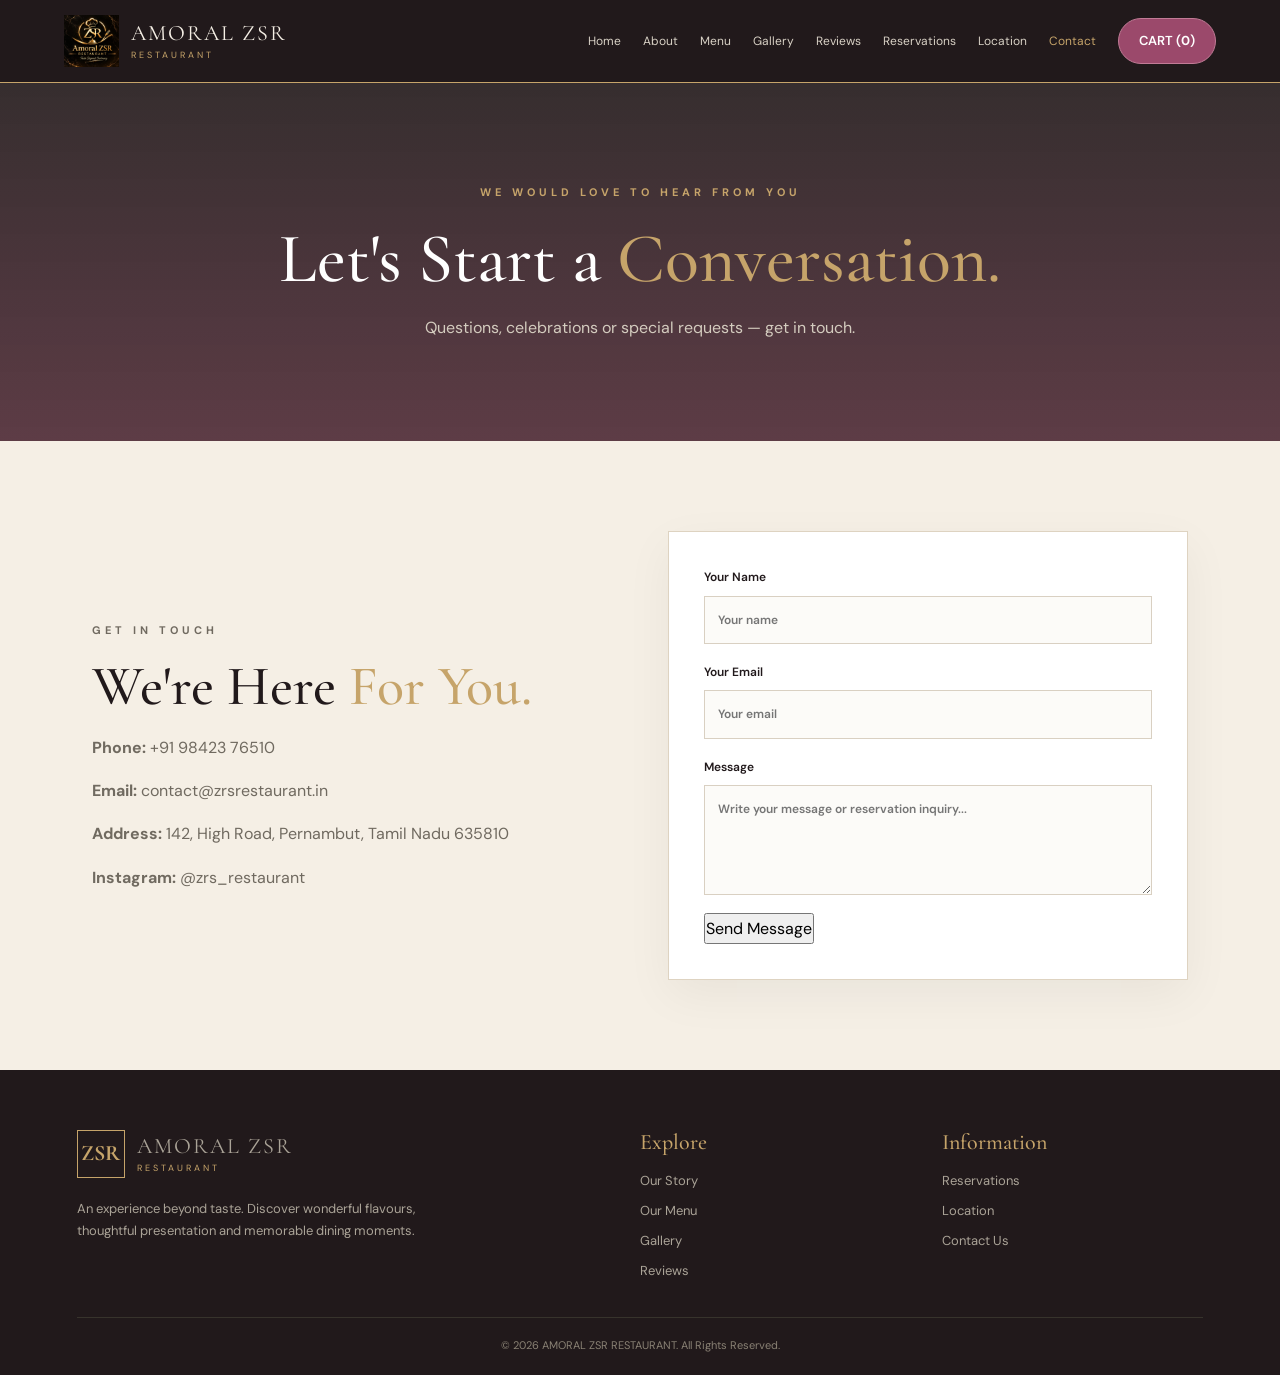
<file: contact.html>
<!DOCTYPE html>
<html lang="en">
<head>
  <meta charset="UTF-8">
  <meta name="viewport" content="width=device-width, initial-scale=1.0">
  <title>Contact | Amoral ZSR</title>
  <link rel="stylesheet" href="style.css">
</head>
<body data-page="contact">
  <div id="header"></div>

  <main>
    <section class="page-banner">
      <p class="eyebrow">WE WOULD LOVE TO HEAR FROM YOU</p>
      <h1>Let's Start a <span>Conversation.</span></h1>
      <p>Questions, celebrations or special requests — get in touch.</p>
    </section>

    <section class="section two-column">
  <div>
    <p class="eyebrow">GET IN TOUCH</p>
    <h2>We're Here <span>For You.</span></h2>
    <p><strong>Phone:</strong> +91 98423 76510</p>
    <p><strong>Email:</strong> contact@zrsrestaurant.in</p>
    <p><strong>Address:</strong> 142, High Road, Pernambut, Tamil Nadu 635810</p>
    <p><strong>Instagram:</strong> @zrs_restaurant</p>
  </div>

  <form id="contact-form" class="luxury-form">
    <label>Your Name
      <input name="name" required placeholder="Your name">
    </label>
    <label>Your Email
      <input name="email" type="email" required placeholder="Your email">
    </label>
    <label>Message
      <textarea name="message" rows="4" required placeholder="Write your message or reservation inquiry..."></textarea>
    </label>
    <button type="submit">Send Message</button>
  </form>
</section>
  </main>

  <div id="footer"></div>
  <script src="script.js"></script>
</body>
</html>
</file>
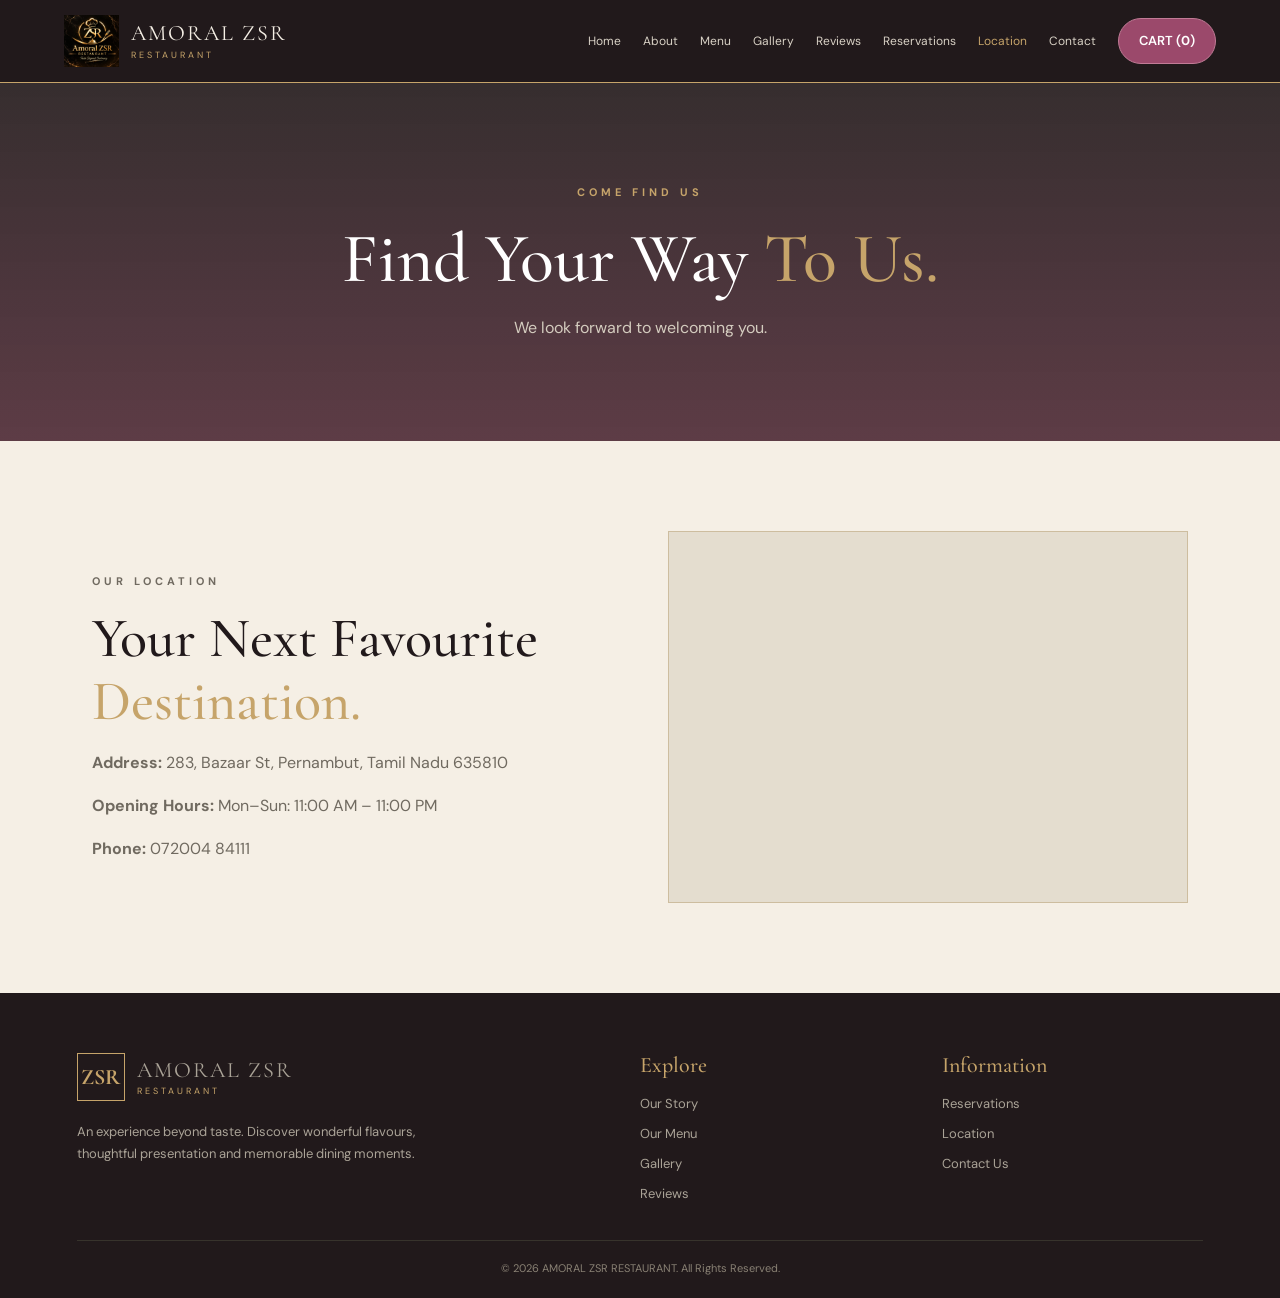
<file: location.html>
<!DOCTYPE html>
<html lang="en">
<head>
  <meta charset="UTF-8">
  <meta name="viewport" content="width=device-width, initial-scale=1.0">
  <title>Location | Amoral ZSR</title>
  <link rel="stylesheet" href="style.css">
</head>
<body data-page="location">
  <div id="header"></div>

  <main>
    <section class="page-banner">
      <p class="eyebrow">COME FIND US</p>
      <h1>Find Your Way <span>To Us.</span></h1>
      <p>We look forward to welcoming you.</p>
    </section>

   <section class="section two-column">
  <div>
    <p class="eyebrow">OUR LOCATION</p>
    <h2>Your Next Favourite <span>Destination.</span></h2>
    <p><strong>Address:</strong> 283, Bazaar St, Pernambut, Tamil Nadu 635810</p>
    <p><strong>Opening Hours:</strong> Mon–Sun: 11:00 AM – 11:00 PM</p>
    <p><strong>Phone:</strong> 072004 84111</p>
  </div>

  <div class="map-placeholder">
    <iframe
      src="https://www.google.com/maps?q=283+Bazaar+St+Pernambut+Tamil+Nadu+635810&output=embed"
      width="100%"
      height="300"
      style="border:0; border-radius: 8px;"
      allowfullscreen=""
      loading="lazy"
      referrerpolicy="no-referrer-when-downgrade">
    </iframe>
  </div>
</section>
  </main>

  <div id="footer"></div>
  <script src="script.js"></script>
</body>
</html>
</file>
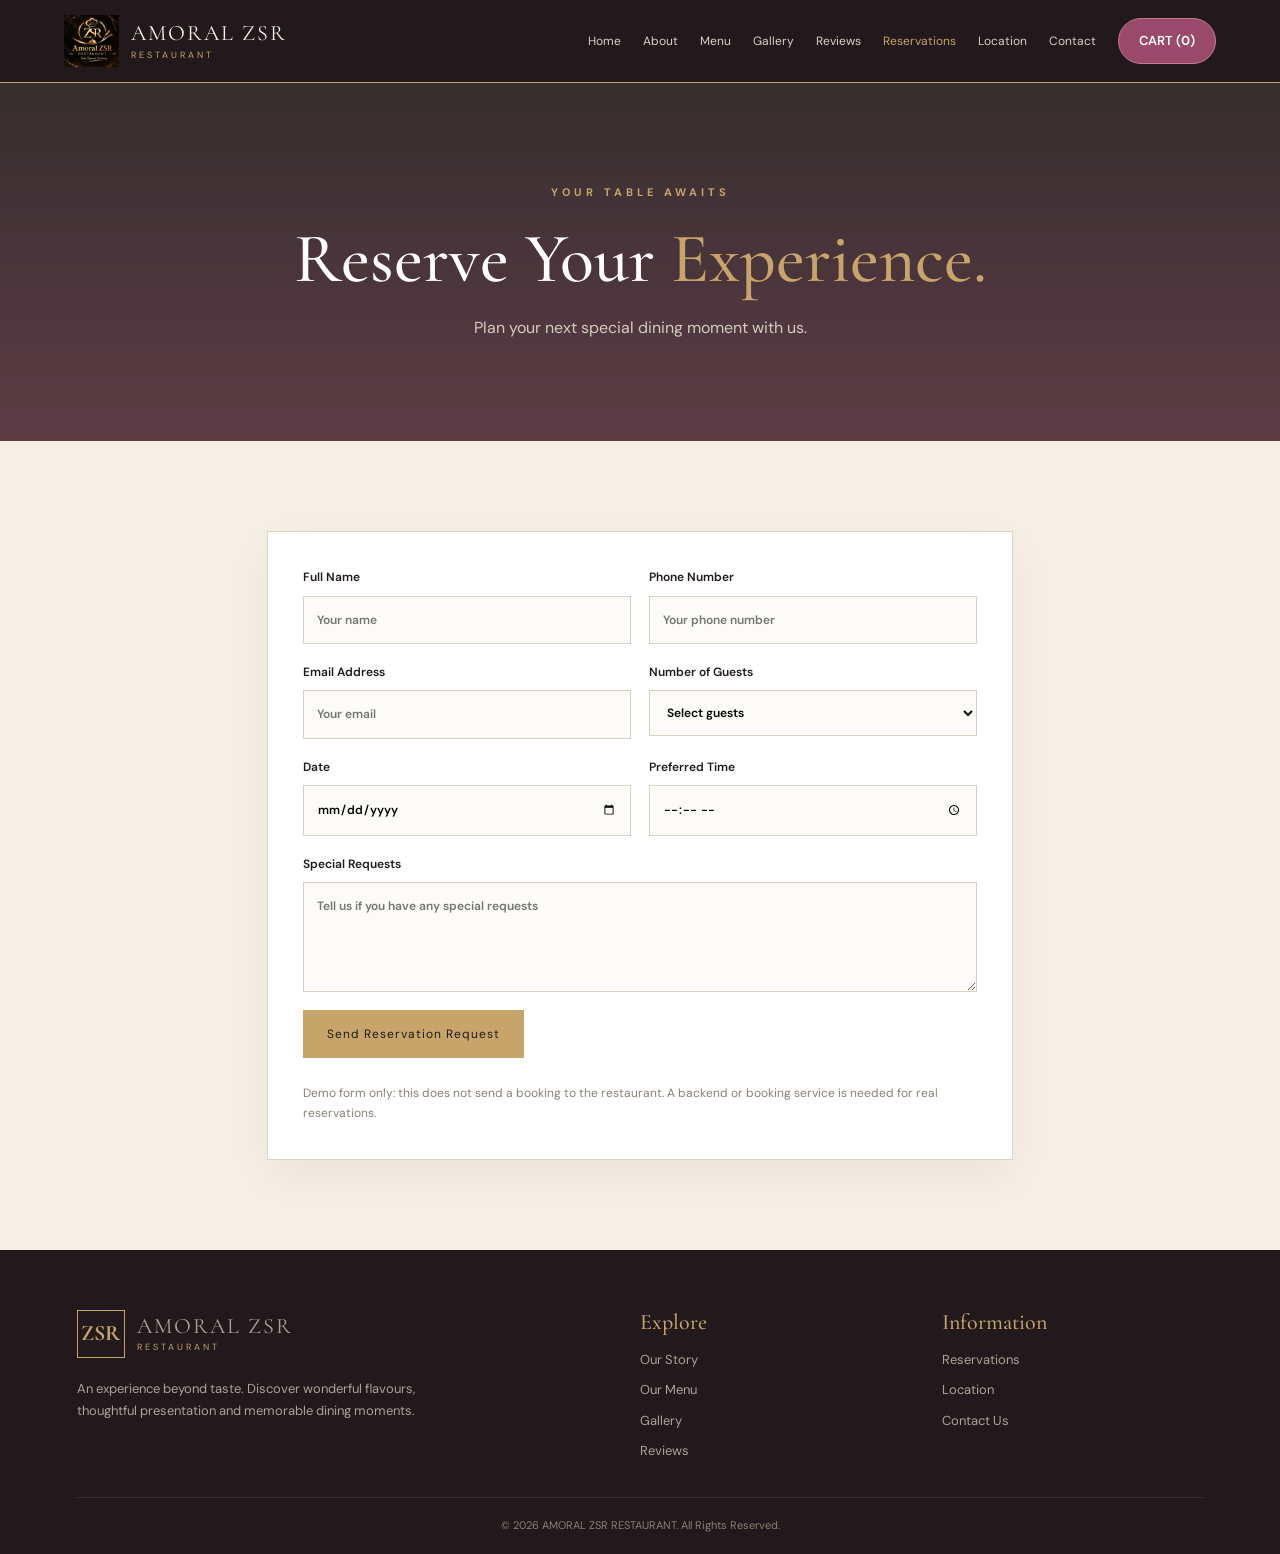
<file: reservation.html>
<!DOCTYPE html>
<html lang="en">
<head>
  <meta charset="UTF-8">
  <meta name="viewport" content="width=device-width, initial-scale=1.0">
  <title>Reservations | Amoral ZSR</title>
  <link rel="stylesheet" href="style.css">
</head>
<body data-page="reservations">
  <div id="header"></div>

  <main>
    <section class="page-banner">
      <p class="eyebrow">YOUR TABLE AWAITS</p>
      <h1>Reserve Your <span>Experience.</span></h1>
      <p>Plan your next special dining moment with us.</p>
    </section>

    <section class="section form-section">
      <form id="reservation-form" class="luxury-form">
        <div class="form-grid">
          <label>Full Name
            <input name="name" required placeholder="Your name">
          </label>

          <label>Phone Number
            <input name="phone" type="tel" required pattern="[0-9+() -]{8,18}" placeholder="Your phone number">
          </label>

          <label>Email Address
            <input name="email" type="email" required placeholder="Your email">
          </label>

          <label>Number of Guests
            <select name="guests" required>
              <option value="">Select guests</option>
              <option>1</option>
              <option>2</option>
              <option>3</option>
              <option>4</option>
              <option>5</option>
              <option>6</option>
              <option>7+</option>
            </select>
          </label>

          <label>Date
            <input name="date" type="date" required>
          </label>

          <label>Preferred Time
            <input name="time" type="time" required>
          </label>
        </div>

        <label>Special Requests
          <textarea name="message" rows="4" placeholder="Tell us if you have any special requests"></textarea>
        </label>

        <button class="btn btn-gold" type="submit">Send Reservation Request</button>
        <p id="reservation-message" class="form-message" aria-live="polite"></p>
        <p class="menu-note">Demo form only: this does not send a booking to the restaurant. A backend or booking service is needed for real reservations.</p>
      </form>
    </section>
  </main>

  <div id="footer"></div>
  <script src="script.js"></script>
</body>
</html>
</file>
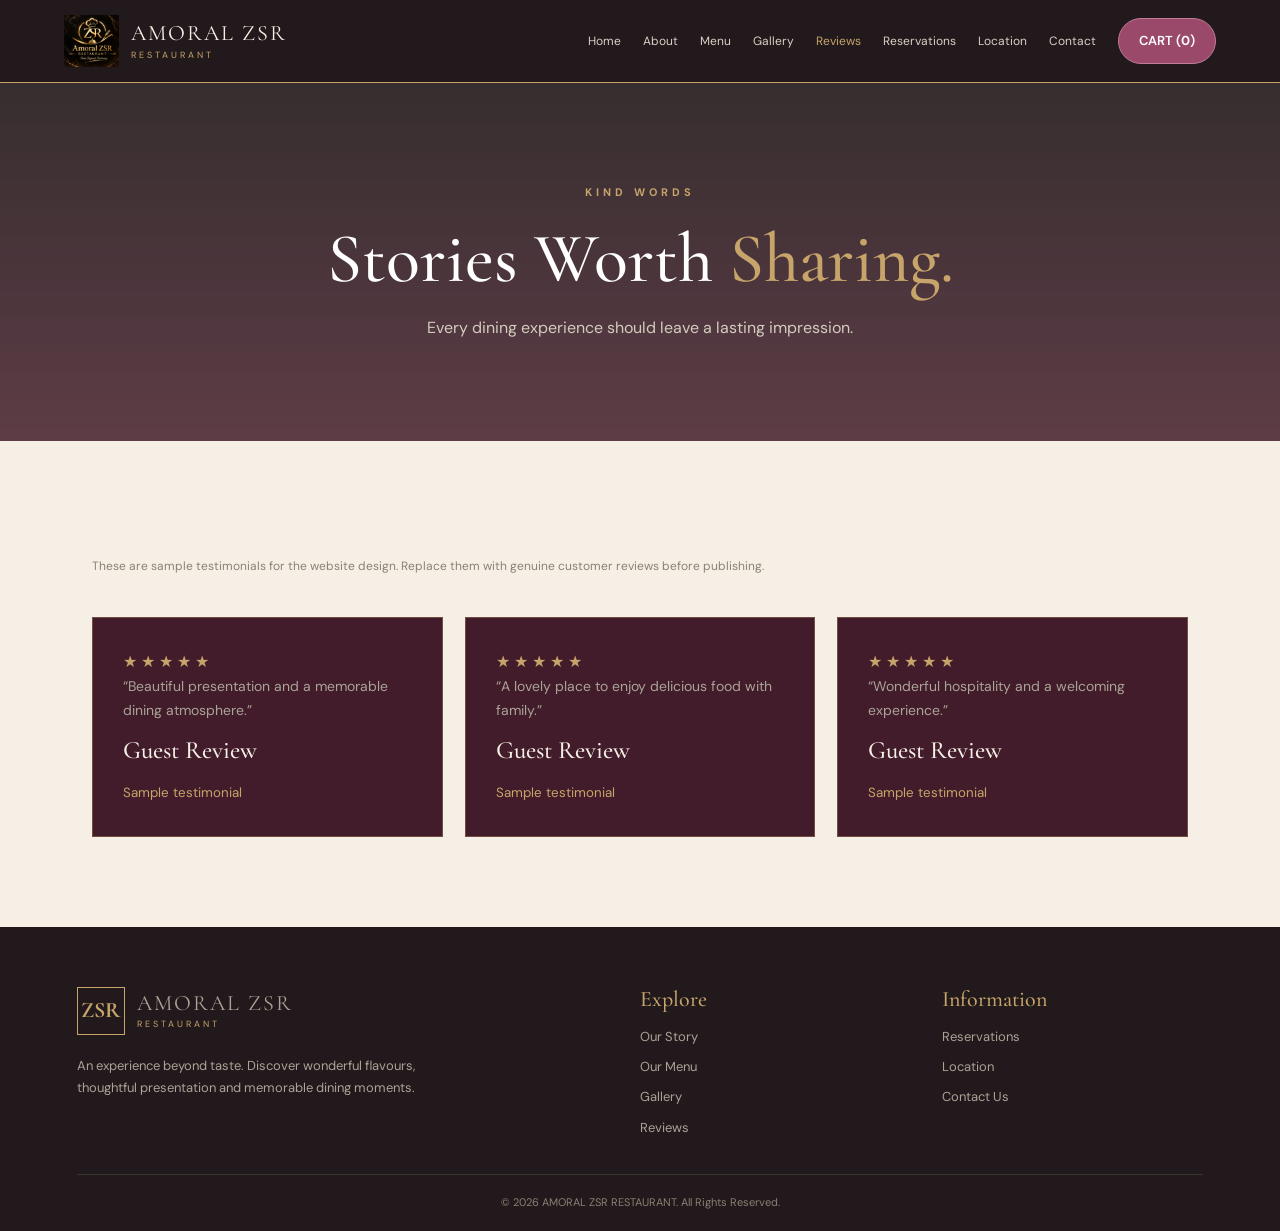
<file: reviews.html>
<!DOCTYPE html>
<html lang="en">
<head>
  <meta charset="UTF-8">
  <meta name="viewport" content="width=device-width, initial-scale=1.0">
  <title>Reviews | Amoral ZSR</title>
  <link rel="stylesheet" href="style.css">
</head>
<body data-page="reviews">
  <div id="header"></div>

  <main>
    <section class="page-banner">
      <p class="eyebrow">KIND WORDS</p>
      <h1>Stories Worth <span>Sharing.</span></h1>
      <p>Every dining experience should leave a lasting impression.</p>
    </section>

    <section class="section">
      <p class="menu-note">These are sample testimonials for the website design. Replace them with genuine customer reviews before publishing.</p>

      <div class="feature-grid">
        <article class="review-card">
          <div class="stars">★★★★★</div>
          <p>“Beautiful presentation and a memorable dining atmosphere.”</p>
          <h3>Guest Review</h3>
          <small>Sample testimonial</small>
        </article>

        <article class="review-card">
          <div class="stars">★★★★★</div>
          <p>“A lovely place to enjoy delicious food with family.”</p>
          <h3>Guest Review</h3>
          <small>Sample testimonial</small>
        </article>

        <article class="review-card">
          <div class="stars">★★★★★</div>
          <p>“Wonderful hospitality and a welcoming experience.”</p>
          <h3>Guest Review</h3>
          <small>Sample testimonial</small>
        </article>
      </div>
    </section>
  </main>

  <div id="footer"></div>
  <script src="script.js"></script>
</body>
</html>
</file>
<file: style.css>
@import url('https://fonts.googleapis.com/css2?family=Cormorant+Garamond:wght@400;500;600;700&family=DM+Sans:wght@400;500;600;700&display=swap');

:root {
  --black: #10100f;
  --black-soft: #191916;
  --gold: #c9a76a;
  --cream: #f4efe5;
  --muted: #aaa397;
  --white: #fff;
}

.brand-logo {
  width: 55px;
  height: 55px;
  object-fit: contain;
}

* {
  margin: 0;
  padding: 0;
  box-sizing: border-box;
}

html {
  scroll-behavior: smooth;
}

body {
  background: var(--cream);
  color: var(--black);
  font-family: 'DM Sans', sans-serif;
  line-height: 1.7;
}

a {
  text-decoration: none;
  color: inherit;
}

button,
input,
textarea,
select {
  font: inherit;
}

.site-header {
  background: rgba(16, 16, 15, .98);
  color: var(--cream);
  position: sticky;
  top: 0;
  z-index: 100;
  border-bottom: 1px solid rgba(201, 167, 106, .25);
}

.navbar {
  max-width: 1400px;
  margin: auto;
  min-height: 82px;
  padding: 12px 5%;
  display: flex;
  align-items: center;
  justify-content: space-between;
  gap: 20px;
}

.brand {
  display: flex;
  align-items: center;
  gap: 12px;
  flex-shrink: 0;
}

.brand-mark {
  width: 48px;
  height: 48px;
  border: 1px solid var(--gold);
  color: var(--gold);
  display: grid;
  place-items: center;
  font-family: 'Cormorant Garamond', serif;
  font-size: 22px;
  font-weight: 700;
}

.brand-name {
  font-family: 'Cormorant Garamond', serif;
  font-size: 22px;
  line-height: 1.1;
  letter-spacing: 2px;
}

.brand-name small {
  display: block;
  font-family: 'DM Sans', sans-serif;
  color: var(--gold);
  font-size: 9px;
  letter-spacing: 3px;
  margin-top: 5px;
}

.nav-links {
  display: flex;
  align-items: center;
  gap: 20px;
}

.nav-links a {
  font-size: 12px;
  color: #d8d1c5;
  transition: .25s;
}

.nav-links a:hover,
.nav-links a.active {
  color: var(--gold);
}

.nav-actions {
  display: flex;
  align-items: center;
  gap: 12px;
}

.cart-button {
  color: var(--gold);
  background: transparent;
  border: 1px solid var(--gold);
  padding: 9px 13px;
  cursor: pointer;
}

.cart-count {
  font-weight: 700;
}

.menu-toggle {
  display: none;
  border: 1px solid var(--gold);
  color: var(--gold);
  background: transparent;
  padding: 8px 12px;
  font-size: 20px;
  cursor: pointer;
}
.nav-links .cart-button {
  background: #9b496b;
  color: white;
  border: 1px solid #c17b96;
  padding: 10px 18px;
  border-radius: 25px;
  font-weight: 600;
  cursor: pointer;
  white-space: nowrap;
  font-size: 13px;
  transition: 0.3s ease;
}

.nav-links .cart-button:hover {
  background: #bd6688;
  transform: translateY(-2px);
}
/* FIX CART BUTTON INSIDE NAVBAR */

.navbar {
  display: flex;
  align-items: center;
  justify-content: space-between;
  gap: 20px;
}

.nav-links {
  display: flex;
  align-items: center;
  gap: 22px;
}

.nav-links .cart-button {
  position: static !important;
  right: auto !important;
  bottom: auto !important;
  top: auto !important;
  margin: 0 !important;
  transform: none;
  display: inline-block;
  flex-shrink: 0;
  background: #9b496b;
  color: white;
  border: 1px solid #c17b96;
  padding: 11px 20px;
  border-radius: 25px;
  cursor: pointer;
  white-space: nowrap;
}

.nav-links .cart-button:hover {
  background: #bd6688;
  transform: translateY(-2px);
}

/* HOME HERO */

.hero {
  min-height: 650px;
  padding: 100px 8%;
  display: flex;
  align-items: center;
  color: white;
  position: relative;
  background:
    linear-gradient(90deg, rgba(8, 8, 8, .93), rgba(8, 8, 8, .45)),
    url('https://dynamic-media-cdn.tripadvisor.com/media/photo-o/13/2a/ce/c3/sim-sim.jpg?w=1200&h=-1&s=1') center/cover;
}

.hero-content {
  max-width: 750px;
}

.eyebrow {
  color: var(--gold);
  font-size: 11px;
  letter-spacing: 4px;
  font-weight: 700;
  margin-bottom: 18px;
}

h1,
h2,
h3 {
  font-family: 'Cormorant Garamond', serif;
  font-weight: 500;
  line-height: 1.12;
}

.hero h1 {
  font-size: clamp(48px, 7vw, 86px);
}

.hero h1 span,
h2 span,
.page-banner h1 span {
  color: var(--gold);
}

.hero-content>p:not(.eyebrow) {
  color: #ddd5c8;
  max-width: 520px;
  margin: 22px 0 30px;
}

.hero-buttons {
  display: flex;
  flex-wrap: wrap;
  gap: 14px;
}

.btn {
  display: inline-block;
  padding: 13px 23px;
  border: 1px solid var(--gold);
  cursor: pointer;
  font-size: 12px;
  letter-spacing: 1px;
  transition: .3s;
}

.btn-gold {
  background: var(--gold);
  color: var(--black);
}

.btn-gold:hover {
  background: transparent;
  color: var(--gold);
}

.btn-outline {
  color: white;
  background: transparent;
}

.btn-outline:hover {
  background: var(--gold);
  color: var(--black);
}

.hero-note {
  position: absolute;
  right: 5%;
  bottom: 35px;
  color: var(--gold);
  font-size: 10px;
  letter-spacing: 4px;
  writing-mode: vertical-rl;
}

.menu-hero {
  min-height: 390px;
  background:
    linear-gradient(rgba(25, 10, 18, 0.65),
      rgba(25, 10, 18, 0.65)),
    url("images/menu-banner.jpg") center/cover no-repeat;

  display: flex;
  align-items: center;
  justify-content: center;
  text-align: center;
  padding: 60px 20px;
}

.menu-hero-content p {
  color: #d8b66a;
  letter-spacing: 5px;
  font-size: 13px;
  font-weight: bold;
}

.menu-hero-content h1 {
  color: white;
  font-family: Georgia, serif;
  font-size: clamp(35px, 5vw, 62px);
  font-weight: normal;
}

.menu-hero-content h1 span {
  color: #d8b66a;
}

.menu-hero-content h4 {
  color: #eee;
  font-size: 16px;
  font-weight: normal;
}
 

 
/* SECTIONS */

.section {
  max-width: 1250px;
  margin: auto;
  padding: 90px 6%;
}

.intro {
  text-align: center;
}

.intro h2,
.section h2 {
  font-size: clamp(36px, 5vw, 56px);
}

.section-description {
  max-width: 650px;
  margin: 22px auto;
  color: #746f66;
}

.text-link {
  display: inline-block;
  color: var(--gold);
  border-bottom: 1px solid var(--gold);
  padding-bottom: 5px;
  font-size: 12px;
  margin-top: 18px;
}

.dark-section {
  max-width: none;
  background: var(--black);
  color: var(--cream);
  padding-left: max(6%, calc((100% - 1250px)/2));
  padding-right: max(6%, calc((100% - 1250px)/2));
}

.section-heading {
  display: flex;
  align-items: end;
  justify-content: space-between;
  gap: 20px;
  margin-bottom: 35px;
}

/* FOOD CARDS */

.food-grid {
  display: grid;
  grid-template-columns: repeat(3, 1fr);
  gap: 25px;
  margin-top: 35px;
}

.food-card {
  background: #211f1a;
  border: 1px solid rgba(201, 167, 106, .18);
  overflow: hidden;
  transition: .3s;
}

.food-card:hover {
  transform: translateY(-7px);
  border-color: var(--gold);
}

.food-card img {
  width: 100%;
  height: 220px;
  object-fit: cover;
  display: block;
}

.food-info {
  padding: 20px;
}

.food-info h3 {
  font-size: 25px;
  color: var(--cream);
}

.food-info p {
  font-size: 12px;
  color: #b9b1a4;
  margin: 9px 0 15px;
}

.food-bottom {
  display: flex;
  align-items: center;
  justify-content: space-between;
  gap: 10px;
}

.price {
  color: var(--gold);
  font-weight: 700;
}

.add-cart {
  background: transparent;
  color: var(--gold);
  border: 1px solid var(--gold);
  padding: 8px 12px;
  cursor: pointer;
  font-size: 11px;
}

.add-cart:hover {
  background: var(--gold);
  color: var(--black);
}

.quote-section {
  padding: 100px 6%;
  text-align: center;
  background: #e8dfd0;
}

.quote-section h2 {
  font-size: clamp(32px, 5vw, 55px);
  margin-bottom: 30px;
}

/* INNER PAGE BANNER */

.page-banner {
  padding: 100px 6%;
  text-align: center;
  color: white;
  background:
    linear-gradient(rgba(10, 10, 9, .85), rgba(10, 10, 9, .85)),
    url('https://www.phoenixmag.co.uk/wp-content/uploads/2018/07/pachamama.jpg') center/cover;
}

.page-banner h1 {
  font-size: clamp(42px, 6vw, 70px);
}

.page-banner p:last-child {
  color: #d4ccbf;
  margin-top: 16px;
}

/* ABOUT AND LOCATION */

.two-column {
  display: grid;
  grid-template-columns: 1fr 1fr;
  align-items: center;
  gap: 55px;
}

.two-column p {
  margin: 16px 0;
  color: #706a60;
}

.large-photo {
  width: 100%;
  height: 480px;
  object-fit: cover;
}

.map-placeholder {
  min-height: 350px;
  padding: 35px;
  display: grid;
  align-content: center;
  text-align: center;
  background: #e4ddcf;
  border: 1px solid #cdbd9f;
}

.map-symbol {
  color: #a17b3e;
  font-size: 45px;
}

/* FEATURE AND REVIEW CARDS */

.feature-grid {
  display: grid;
  grid-template-columns: repeat(3, 1fr);
  gap: 22px;
  margin-top: 40px;
}

.feature-card,
.review-card {
  border: 1px solid rgba(201, 167, 106, .35);
  padding: 30px;
  background: rgba(255, 255, 255, .03);
}

.feature-card span {
  color: var(--gold);
  letter-spacing: 3px;
}

.feature-card h3,
.review-card h3 {
  font-size: 25px;
  margin: 14px 0;
}

.feature-card p,
.review-card p {
  color: #aaa397;
  font-size: 14px;
}

.review-card {
  background: var(--black);
  color: var(--cream);
}

.review-card small {
  color: var(--gold);
}

.stars {
  color: var(--gold);
  letter-spacing: 4px;
}

/* MENU FILTERS */

.menu-tools {
  display: flex;
  flex-direction: column;
  gap: 20px;
}

.menu-tools input {
  padding: 14px 16px;
  border: 1px solid #d0c6b5;
  background: white;
  outline-color: var(--gold);
}

.filter-list {
  display: flex;
  flex-wrap: wrap;
  gap: 9px;
}

.filter-btn {
  background: transparent;
  border: 1px solid #c7b99f;
  padding: 9px 14px;
  cursor: pointer;
  font-size: 12px;
}

.filter-btn.active,
.filter-btn:hover {
  background: var(--black);
  color: var(--gold);
  border-color: var(--black);
}

#menu-grid .food-card {
  background: var(--black);
}

.menu-note {
  color: #898174;
  font-size: 12px;
  margin-top: 25px;
}

/* GALLERY */

.gallery-grid {
  display: grid;
  grid-template-columns: repeat(3, 1fr);
  gap: 18px;
}

.gallery-grid img {
  width: 100%;
  height: 280px;
  object-fit: cover;
  transition: .35s;
}

.gallery-grid img:hover {
  transform: scale(1.025);
}

/* FORMS */

.form-section {
  max-width: 900px;
}

.luxury-form {
  padding: 35px;
  background: white;
  border: 1px solid #ded3c1;
  box-shadow: 0 15px 45px rgba(0, 0, 0, .05);
}

.luxury-form label {
  display: block;
  font-size: 12px;
  font-weight: 600;
  margin-bottom: 18px;
}

.luxury-form input,
.luxury-form textarea,
.luxury-form select {
  display: block;
  width: 100%;
  margin-top: 8px;
  padding: 13px;
  border: 1px solid #d9d0c2;
  background: #fcfbf8;
  outline-color: var(--gold);
}

.form-grid {
  display: grid;
  grid-template-columns: 1fr 1fr;
  gap: 0 18px;
}

.form-message {
  color: #557344;
  margin-top: 15px;
  font-size: 13px;
}

/* FOOTER */

.site-footer {
  background: #0b0b0a;
  color: var(--cream);
  padding: 60px 6% 20px;
}

.footer-grid {
  max-width: 1250px;
  margin: auto;
  display: grid;
  grid-template-columns: 2fr 1fr 1fr;
  gap: 40px;
}

.site-footer p,
.site-footer a {
  color: #aaa397;
  font-size: 13px;
}

.site-footer h3 {
  color: var(--gold);
  font-size: 22px;
  margin-bottom: 15px;
}

.footer-links {
  display: grid;
  gap: 8px;
}

.footer-links a:hover {
  color: var(--gold);
}

.copyright {
  max-width: 1250px;
  margin: 35px auto 0;
  padding-top: 18px;
  border-top: 1px solid #37332c;
  text-align: center;
  font-size: 11px;
  color: #898174;
}

/* SHOPPING CART */

.cart-overlay {
  position: fixed;
  inset: 0;
  background: rgba(0, 0, 0, .55);
  z-index: 200;
  display: none;
}

.cart-overlay.open {
  display: block;
}

.cart-panel {
  position: absolute;
  right: 0;
  top: 0;
  height: 100%;
  width: min(420px, 100%);
  overflow-y: auto;
  background: var(--cream);
  color: var(--black);
  padding: 25px;
}

.cart-heading {
  display: flex;
  justify-content: space-between;
  align-items: center;
  border-bottom: 1px solid #d5c9b7;
  padding-bottom: 15px;
}

.cart-heading h2 {
  font-size: 30px;
}

.cart-close {
  background: none;
  border: 0;
  font-size: 25px;
  cursor: pointer;
}

.cart-item {
  padding: 16px 0;
  border-bottom: 1px solid #ded4c5;
  display: flex;
  justify-content: space-between;
  gap: 12px;
}

.cart-item h4 {
  font-size: 14px;
}

.cart-item small {
  color: #777;
}

.quantity-controls {
  display: flex;
  gap: 9px;
  align-items: center;
  margin-top: 8px;
}

.quantity-controls button {
  width: 25px;
  height: 25px;
  border: 1px solid var(--gold);
  background: transparent;
  cursor: pointer;
}

.cart-total {
  display: flex;
  justify-content: space-between;
  margin: 25px 0;
  font-weight: 700;
}

.empty-cart {
  color: #777;
  padding: 25px 0;
}

/* RESPONSIVE DESIGN */

@media (max-width: 1000px) {
  .nav-links {
    gap: 12px;
  }

  .nav-links a {
    font-size: 11px;
  }

  .food-grid {
    grid-template-columns: repeat(2, 1fr);
  }
}

@media (max-width: 760px) {
  .navbar {
    min-height: 72px;
  }

  .menu-toggle {
    display: block;
  }

  .nav-links {
    display: none;
    position: absolute;
    top: 72px;
    left: 0;
    width: 100%;
    padding: 20px 6%;
    background: var(--black);
    flex-direction: column;
    align-items: flex-start;
    border-top: 1px solid #403725;
  }

  .nav-links.show {
    display: flex;
  }

  .nav-links a {
    font-size: 14px;
    padding: 5px 0;
  }

  .brand-name {
    font-size: 18px;
  }

  .brand-mark {
    width: 42px;
    height: 42px;
  }

  .hero {
    min-height: 570px;
    padding: 80px 7%;
  }

  .hero-note {
    display: none;
  }

  .section {
    padding: 65px 6%;
  }

  .section-heading {
    align-items: flex-start;
    flex-direction: column;
  }

  .two-column {
    grid-template-columns: 1fr;
    gap: 30px;
  }

  .large-photo {
    height: 320px;
  }

  .feature-grid {
    grid-template-columns: 1fr;
  }

  .gallery-grid {
    grid-template-columns: repeat(2, 1fr);
  }

  .gallery-grid img {
    height: 200px;
  }

  .footer-grid {
    grid-template-columns: 1fr 1fr;
  }

  .footer-grid>div:first-child {
    grid-column: 1 / -1;
  }
}

@media (max-width: 480px) {
  .food-grid {
    grid-template-columns: 1fr;
  }

  .form-grid {
    grid-template-columns: 1fr;
  }

  .gallery-grid {
    grid-template-columns: 1fr 1fr;
    gap: 10px;
  }

  .gallery-grid img {
    height: 160px;
  }

  .luxury-form {
    padding: 22px;
  }

  .cart-button {
    padding: 8px;
    font-size: 11px;
  }
}

/* AMORAL ZSR - ROYAL LUXURY THEME */

:root {
  --black: #421C2A;
  --black-soft: #542635;
  --gold: #C6A46A;
  --cream: #F5EFE5;
  --muted: #D8CFC2;
  --white: #FFFFFF;
}

body {
  background: #F5EFE5;
  color: #21191B;
}

.site-header {
  background: #21191B;
  border-bottom: 1px solid #C6A46A;
}

.brand-mark {
  border-color: #C6A46A;
  color: #C6A46A;
}

.nav-links a:hover,
.nav-links a.active {
  color: #C6A46A;
}

.hero {
  background:
    linear-gradient(90deg, rgba(33, 25, 27, .94),
      rgba(66, 28, 42, .55)),
    url('https://dynamic-media-cdn.tripadvisor.com/media/photo-o/13/2a/ce/c3/sim-sim.jpg?w=1200&h=-1&s=1') center/cover;
}

.btn-gold {
  background: #C6A46A;
  border-color: #C6A46A;
  color: #21191B;
}

.btn-gold:hover {
  background: transparent;
  color: #C6A46A;
}

.dark-section {
  background: #421C2A;
}

.food-card {
  background: #542635;
  border-color: rgba(198, 164, 106, .3);
}

.food-card:hover {
  border-color: #C6A46A;
}

.price,
.text-link,
.stars {
  color: #C6A46A;
}

.page-banner {
  background:
    linear-gradient(rgba(33, 25, 27, .9),
      rgba(66, 28, 42, .85)),
    url('https://static.vecteezy.com/system/resources/thumbnails/042/689/591/small_2x/dish-of-molecular-cuisine-premium-restaurant-the-food-is-beautifully-presented-on-a-gray-designer-plate-with-a-glass-of-wine-macro-shot-photo.jpeg') center/cover;
}

.quote-section {
  background: #E9DFD1;
  color: #421C2A;
}

.review-card {
  background: #421C2A;
}

.site-footer {
  background: #21191B;
}

.cart-panel {
  background: #F5EFE5;
  color: #421C2A;
}

.cart-button {
  color: #C6A46A;
  border-color: #C6A46A;
}

/* ORDERING SYSTEM */

.menu-tools {
  max-width: 1100px;
  margin: 30px auto;
  padding: 0 20px;
}

.menu-tools input {
  width: 100%;
  padding: 15px;
  border: 1px solid #c6a46a;
  border-radius: 8px;
  margin-bottom: 20px;
}

.menu-grid {
  display: grid;
  grid-template-columns: repeat(auto-fit, minmax(240px, 1fr));
  gap: 25px;
  padding: 30px;
}

.add-cart {
  background: #c6a46a;
  color: #21191b;
  border: none;
  padding: 12px 20px;
  cursor: pointer;
  border-radius: 6px;
  font-weight: bold;
}

.cart-button {
  position: fixed;
  right: 20px;
  bottom: 20px;
  z-index: 1000;
  padding: 14px 22px;
  background: #421c2a;
  color: white;
  border: 1px solid #c6a46a;
  border-radius: 30px;
  cursor: pointer;
}

.cart-overlay,
.checkout-overlay,
.success-overlay {
  display: none;
  position: fixed;
  inset: 0;
  background: rgba(0, 0, 0, .75);
  z-index: 2000;
  justify-content: center;
  align-items: center;
  padding: 15px;
}

.cart-overlay.show,
.checkout-overlay.show,
.success-overlay.show {
  display: flex;
}

.cart-panel,
.checkout-box,
.success-box {
  position: relative;
  background: #f5efe5;
  color: #421c2a;
  padding: 30px;
  width: 100%;
  max-width: 520px;
  max-height: 90vh;
  overflow-y: auto;
  border-radius: 12px;
}

.cart-close {
  position: absolute;
  top: 10px;
  right: 15px;
  border: none;
  background: none;
  font-size: 28px;
  cursor: pointer;
  color: #421c2a;
}

.cart-item {
  display: flex;
  justify-content: space-between;
  align-items: center;
  gap: 12px;
  padding: 15px 0;
  border-bottom: 1px solid #d8cfc2;
}

.cart-item-info {
  flex: 1;
}

.cart-item-info h4 {
  margin: 0 0 6px;
}

.quantity-controls {
  display: flex;
  align-items: center;
  gap: 10px;
  margin-top: 8px;
}

.quantity-controls button,
.delete-item {
  padding: 6px 10px;
  cursor: pointer;
  border: 1px solid #c6a46a;
  border-radius: 5px;
  background: white;
}

.delete-item {
  color: #a32626;
}

.cart-summary {
  margin-top: 20px;
  border-top: 1px solid #c6a46a;
  padding-top: 15px;
}

.order-btn,
.clear-btn {
  width: 100%;
  padding: 14px;
  border: none;
  margin-top: 12px;
  cursor: pointer;
  border-radius: 6px;
  font-weight: bold;
}

.order-btn {
  background: #421c2a;
  color: white;
}

.clear-btn {
  background: #ded2c4;
  color: #421c2a;
}

.checkout-box form {
  display: grid;
  gap: 15px;
  margin-top: 25px;
}

.checkout-box input,
.checkout-box textarea,
.checkout-box select {
  width: 100%;
  padding: 14px;
  border: 1px solid #c6a46a;
  border-radius: 6px;
  font: inherit;
}

.checkout-box textarea {
  min-height: 100px;
  resize: vertical;
}

.success-box {
  text-align: center;
}

.success-icon {
  margin: 10px auto 20px;
  width: 65px;
  height: 65px;
  display: grid;
  place-items: center;
  border-radius: 50%;
  background: #dcebd9;
  color: #276b37;
  font-size: 35px;
}

@media(max-width:600px) {
  .menu-grid {
    grid-template-columns: 1fr;
    padding: 15px;
  }

  .cart-panel,
  .checkout-box,
  .success-box {
    padding: 25px 18px;
  }
}

/* AMORAL ZSR CART AND ORDER */

.cart-overlay {
  display: none;
  position: fixed;
  inset: 0;
  z-index: 5000;
  background: rgba(0, 0, 0, 0.75);
  justify-content: center;
  align-items: center;
  padding: 15px;
}

.cart-overlay.open {
  display: flex;
}

.cart-panel,
.checkout-box,
.success-box {
  position: relative;
  background: #f5efe5;
  color: #421c2a;
  width: 100%;
  max-width: 520px;
  max-height: 90vh;
  overflow-y: auto;
  padding: 30px;
  border-radius: 12px;
}

.cart-close {
  position: absolute;
  top: 10px;
  right: 15px;
  border: none;
  background: none;
  font-size: 28px;
  cursor: pointer;
  color: #421c2a;
}

.cart-item {
  display: flex;
  justify-content: space-between;
  align-items: center;
  gap: 15px;
  padding: 15px 0;
  border-bottom: 1px solid #c6a46a;
}

.quantity-controls {
  display: flex;
  align-items: center;
  gap: 10px;
  margin-top: 10px;
}

.quantity-controls button,
.delete-item {
  padding: 7px 12px;
  border: 1px solid #c6a46a;
  border-radius: 5px;
  background: white;
  cursor: pointer;
}

.delete-item {
  display: block;
  color: #a32626;
  margin-top: 10px;
}

.order-btn,
.clear-btn {
  width: 100%;
  padding: 14px;
  margin-top: 12px;
  border: none;
  border-radius: 6px;
  cursor: pointer;
  font-weight: bold;
}

.order-btn {
  background: #421c2a;
  color: white;
}

.clear-btn {
  background: #ded2c4;
  color: #421c2a;
}

.checkout-box form {
  display: grid;
  gap: 14px;
  margin-top: 20px;
}

.checkout-box input,
.checkout-box textarea,
.checkout-box select {
  width: 100%;
  padding: 13px;
  border: 1px solid #c6a46a;
  border-radius: 6px;
  font: inherit;
}

.checkout-box textarea {
  min-height: 90px;
}

.success-box {
  text-align: center;
}

.success-icon {
  font-size: 38px;
  color: #28733d;
  margin-bottom: 15px;
}

@media(max-width: 600px) {

  .cart-panel,
  .checkout-box,
  .success-box {
    padding: 25px 18px;
  }
}

.menu-hero {
  min-height: 390px;

  background:
    linear-gradient(rgba(25, 10, 18, 0.60),
      rgba(25, 10, 18, 0.60)),
    url("https://static.vecteezy.com/system/resources/thumbnails/042/689/591/small_2x/dish-of-molecular-cuisine-premium-restaurant-the-food-is-beautifully-presented-on-a-gray-designer-plate-with-a-glass-of-wine-macro-shot-photo.jpeg") center/cover no-repeat;

  display: flex;
  align-items: center;
  justify-content: center;
  text-align: center;
}
/* CART QUANTITY ALIGNMENT */

.quantity-controls {
    display: flex;
    align-items: center;
    justify-content: center;
    gap: 18px;
    width: fit-content;
    margin-top: 15px;
}

.quantity-controls button {
    width: 48px;
    height: 48px;
    display: flex;
    align-items: center;
    justify-content: center;
    padding: 0;
    margin: 0;
    font-size: 25px;
    line-height: 1;
    border-radius: 12px;
    cursor: pointer;
}

.quantity-controls span {
    min-width: 25px;
    text-align: center;
    display: flex;
    align-items: center;
    justify-content: center;
    font-size: 22px;
    line-height: 1;
}
 /* ==================================
   AMORAL ZSR - MENU HERO BANNER
================================== */

.menu-page {
    width: 100%;
    margin: 0;
    padding: 0;
}

.menu-page .menu-hero {
    width: 100%;
    height: 550px;
    min-height: 550px;
    max-width: 100%;
    margin: 0;
    padding: 30px 20px;

    display: flex;
    align-items: center;
    justify-content: center;
    text-align: center;

    background:
        linear-gradient(
            rgba(33, 25, 27, 0.78),
            rgba(66, 28, 42, 0.78)
        ),
        url("https://static.vecteezy.com/system/resources/thumbnails/042/689/591/small_2x/dish-of-molecular-cuisine-premium-restaurant-the-food-is-beautifully-presented-on-a-gray-designer-plate-with-a-glass-of-wine-macro-shot-photo.jpeg");

    background-size: cover;
    background-position: center;
    background-repeat: no-repeat;
}

.menu-page .menu-hero-content {
    width: 100%;
    max-width: 900px;
}

.menu-page .menu-hero-content p {
    color: #C6A46A;
    font-size: 13px;
    letter-spacing: 5px;
    font-weight: bold;
    margin-bottom: 18px;
}

.menu-page .menu-hero-content h1 {
    color: #FFFFFF;
    font-family: 'Cormorant Garamond', serif;
    font-size: clamp(40px, 6vw, 75px);
    font-weight: 500;
    line-height: 1.15;
}

.menu-page .menu-hero-content h1 span {
    color: #C6A46A;
}

.menu-page .menu-hero-content h4 {
    color: #F5EFE5;
    font-size: 16px;
    font-weight: normal;
    margin-top: 18px;
}

@media (max-width: 600px) {
    .menu-page .menu-hero {
        height: 420px;
        min-height: 420px;
        padding: 25px 15px;
    }

    .menu-page .menu-hero-content h1 {
        font-size: 42px;
    }
}
</file>
